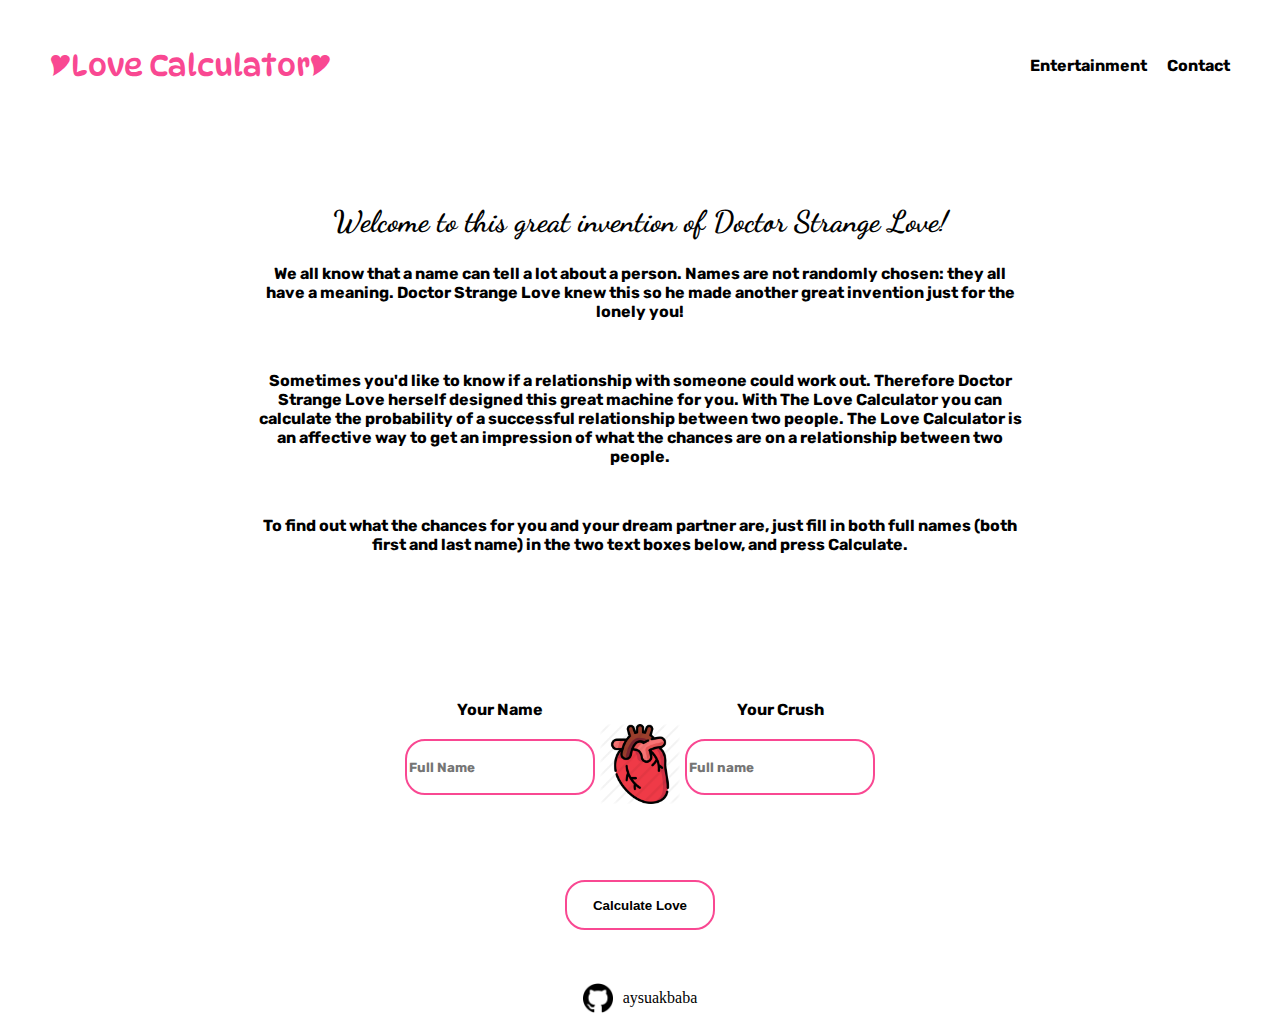
<file: index.html>
<!DOCTYPE html>
<html>
    <head>
        <meta charset="UTF-8">
        <title>Love Calculator</title>
        <link rel="stylesheet" href="style.css" media="screen">
        <link href="https://fonts.googleapis.com/css2?family=Dancing+Script:wght@700&family=DynaPuff:wght@700&family=Rubik:wght@300&display=swap" rel="stylesheet">
        <link rel="icon" type="image/png" href="love.png">
    </head>
    <body>
        <div class="all">
            <header>
                <div class="left">🎔Love Calculator🎔</div>
                <div class="right">
                    <div><a href="#" class="head">Entertainment</a></div>
                    <div><a href="#" class="head">Contact</a></div>
                </div>

            </header>
            <div class="middle-container">
                <div class="information">
                <h2>Welcome to this great invention of Doctor Strange Love!</h2>
                <p>We all know that a name can tell a lot about a person. Names are not randomly chosen: they all have a meaning. Doctor Strange Love knew this so he made another great invention just for the lonely you!</p>
                <br>
                <p>Sometimes you'd like to know if a relationship with someone could work out. Therefore Doctor Strange Love herself designed this great machine for you. With The Love Calculator you can calculate the probability of a successful relationship between two people. The Love Calculator is an affective way to get an impression of what the chances are on a relationship between two people.</p> 
                <br>                    
                <p>To find out what the chances for you and your dream partner are, just fill in both full names (both first and last name) in the two text boxes below, and press Calculate.</p>
                </div>
                <div class="calculator">
                    <form id="calculator-form">
                        <div class="names">
                            <label id="my-full-name">Your Name</label>
                            <input type="text" required placeholder="Full Name">
                        </div>
                        <div class="names">
                            <label id="my-crush-name">Your Crush</label>
                            <input type="text" required placeholder="Full name">
                        </div>
                        
                    </form>
                    <button id="button" type="button" name="button" style="width:150px;">Calculate Love</button>
                </div>
            </div>
            <footer>
                <img src="github.png" alt="github" class="git">
                <a href="https://github.com/aysuakbaba" class="github">aysuakbaba</a>
            </footer>
        </div>
        <script src="app.js"></script>    
    </body>
</html>
</file>
<file: style.css>
body{
    margin: 0;
    padding: 0;
}

.all{
    position: relative;
    display: grid;
    grid-template-columns: 20% 60% 20%;
    grid-template-rows: 10% 80% 10%;
}

header{
    grid-row: 1/2;
    grid-column: 1/-1;
    display: flex;
    justify-content: space-between;
    margin-top:30px;
    margin-left: 50px;
    margin-right: 50px;
    
}

.left{
    display: flex;
    align-items: center;
    font-family: 'DynaPuff', cursive;
    font-size:30px;
    color: #F94892;
   
}
h2{
    font-family: 'Dancing Script', cursive;
    font-size: 30px;
}

p{
    font-family: 'Rubik', sans-serif;
    font-weight: bold;
}

label{
    font-family: 'Rubik', sans-serif;
    font-weight: bold;

}

.right{
    display: flex;
    align-items: center;
    gap:20px; 
    font-family: 'Rubik', sans-serif;
    font-weight: bold;
}

.middle-container{
    grid-row:2/3;
    grid-column: 2/3;
    align-self: center;
    justify-content: center;
    padding-top: 90px;
}
.names{
    display: flex;
    flex-direction: column;
    gap:20px;
    align-items: center;
}

footer{
    grid-row: 3/4;
    grid-column: 2/3;
    display: flex;
    justify-content: center;
    align-items: center;
    position:relative;
    padding-top: 70px; 
    gap:10px;
}

.information{
    text-align: center;
    
}
.calculator{
    display: flex;
    flex-direction: column;
    gap:15px;
    background-image: url("heart.png");
    height:60%;
    background-repeat: no-repeat;
    background-position: left center; 
    background-size:80px , 80px;
    background-position-x:50%;
    background-position-y: 55%;
}

form{
    padding-top: 130px;
    display: flex;
    justify-content: center;
    gap:90px;
    padding-bottom: 50px;
}

button{
    align-self: center;
    background-color: white; 
    color: black; 
    border: 2px solid #F94892;
    height: 50px;
    border-radius: 20px;
    font-weight: bold;
    margin-top: 20px;

}

button:hover{
    background-color: #F94892;
    color: white;
}

a{
    text-decoration: none;
    color: black;
    
}

input{
    border: 2px solid #F94892;
    height: 50px;
    border-radius: 20px;
    font-family: 'Rubik', sans-serif;
    font-weight: bold;
}

.git{
    height: 30px;
    width: 30px;
    padding-bottom: 10px;
    
}

.github{
    padding-bottom: 10px;
    
}
</file>
